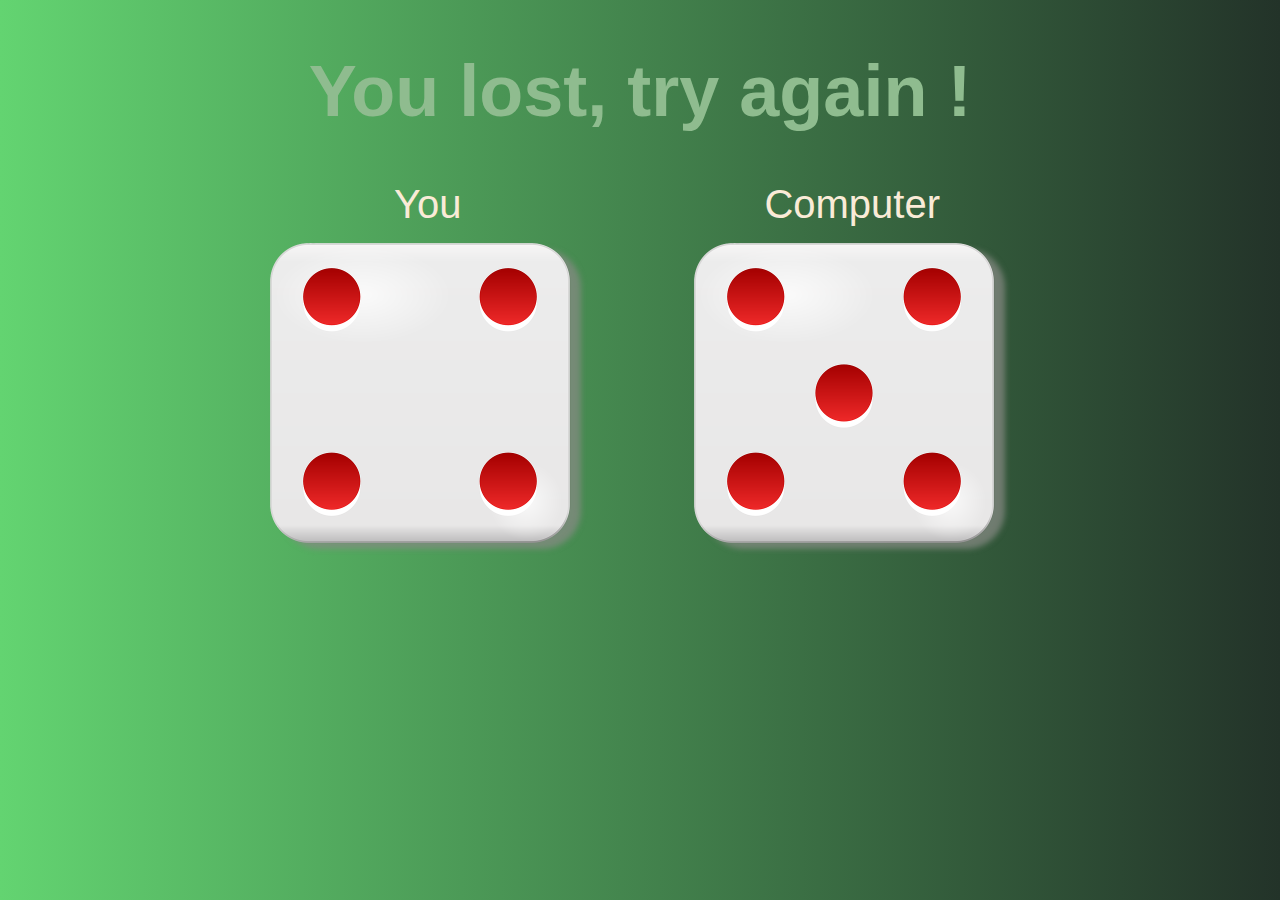
<file: DICE/index.html>
<!DOCTYPE html>
<html lang="en">
<head>
    <meta charset="UTF-8">
    <meta http-equiv="X-UA-Compatible" content="IE=edge">
    <meta name="viewport" content="width=device-width, initial-scale=1.0">
    <link rel="stylesheet" href="./CSS/style.css">
    <title>Dice</title>
</head>
<body>
    <div class="wrapper">
        <h1></h1>

        <div class="dice-area">
            <div class="player">You</div>
            <img />
        </div>

        <div class="dice-area">
            <div class="player">Computer</div>
            <img />
        </div>
    </div>

    <script src="./JS/script.js"></script>
</body>
</html>
</file>
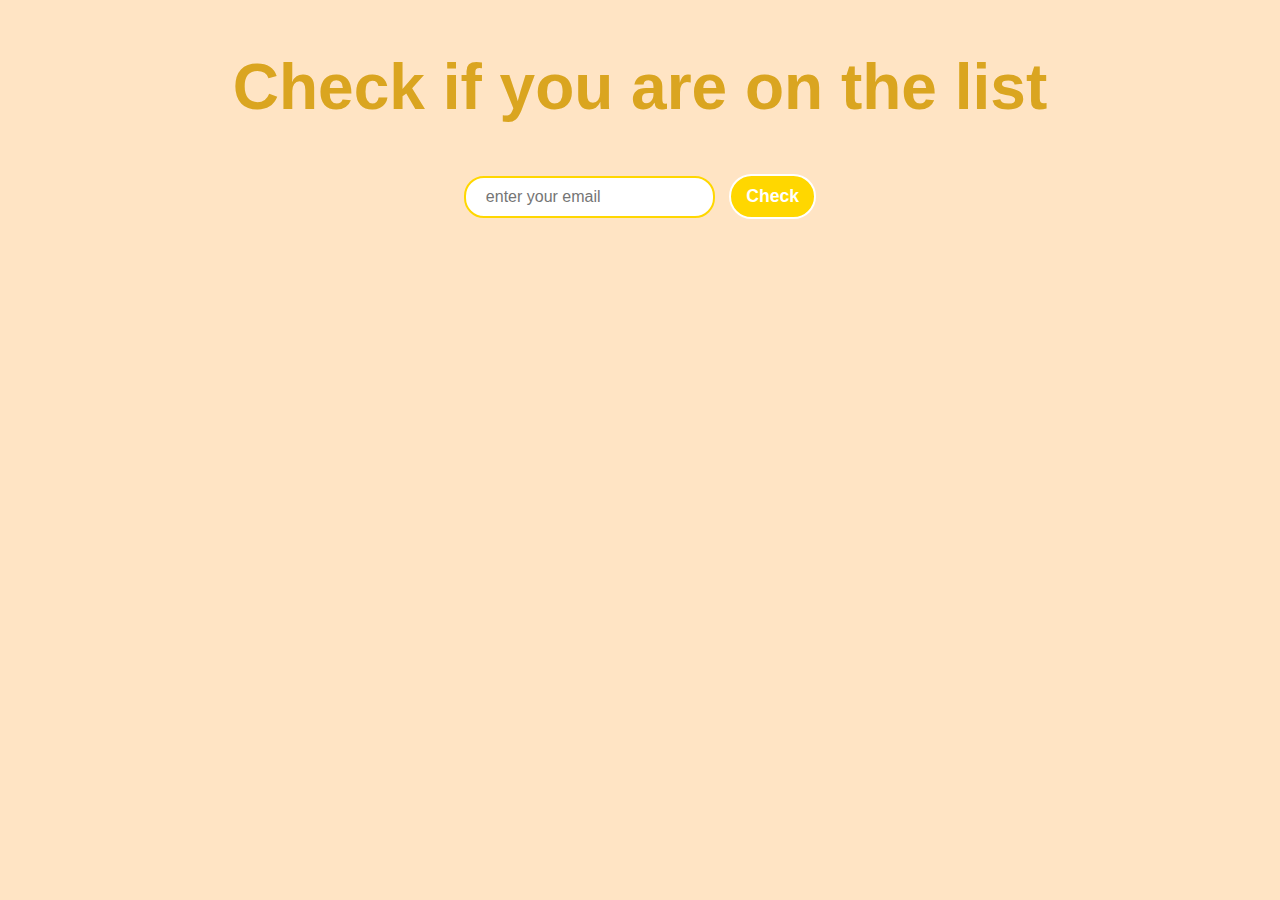
<file: MAIL/index.html>
<!DOCTYPE html>
<html lang="en">
<head>
    <meta charset="UTF-8">
    <meta http-equiv="X-UA-Compatible" content="IE=edge">
    <meta name="viewport" content="width=device-width, initial-scale=1.0">
    <link rel="stylesheet" href="./CSS/style.css">
    <title>verify email</title>
</head>
<body>
    <div class="wrapper">
        <h1>Check if you are on the list</h1>
        <input id="userMail" type="text" placeholder="enter your email" class="no-outline">
        <button class="btn">Check</button>
        <div class="result"></div>
    </div>
   
    <script src="./JS/script.js"></script>
</body>
</html>
</file>
<file: DICE/CSS/style.css>
*{
    margin: 0;
    padding: 0;
    box-sizing: border-box;
}
body{
    font-family: sans-serif;
    background: linear-gradient( to right, #63D471, #233329 );
}
.wrapper{
    width: 70%;
    margin: 50px auto;
    text-align: center;
}

h1{
    margin: 20px;
    font-size: 4.5rem;
    color: darkseagreen;
}
.dice-area{
    margin: 30px 50px;
    text-align: center;
    display: inline-block;
}
.player{
    font-size: 2.5rem;
    color: antiquewhite;
    margin-bottom: 15px;
}
img{
    width: 320px;
}
</file>
<file: MAIL/CSS/style.css>
*{
    margin: 0;
    padding: 0;
    box-sizing: border-box;
}
body{
    font-family: sans-serif;
    background-color: bisque;
    color: goldenrod;
}
.wrapper{
    width: 70%;
    margin: 50px auto;
    text-align: center;
}
h1{
    font-size: 4rem;
    margin-bottom: 50px;
}
input{
    border: 2px solid gold;
    border-radius: 20px;
    padding: 10px 20px;
    font-size: 1rem;
}
.no-outline:focus {
    outline: none;
  }
.btn{
    padding: 10px 15px;
    border: 2px solid white;
    border-radius: 30px;
    background-color: gold;
    margin-left: 10px;
    font-size: 1.1rem;
    color: white;
    font-weight: bolder;
}
.btn:hover{
    transform: scale(1.1);
    transition: ease 500ms;
}
.result{
  margin-top: 50px;
  font-size: 2rem;
  font-weight: bold;
}
</file>
